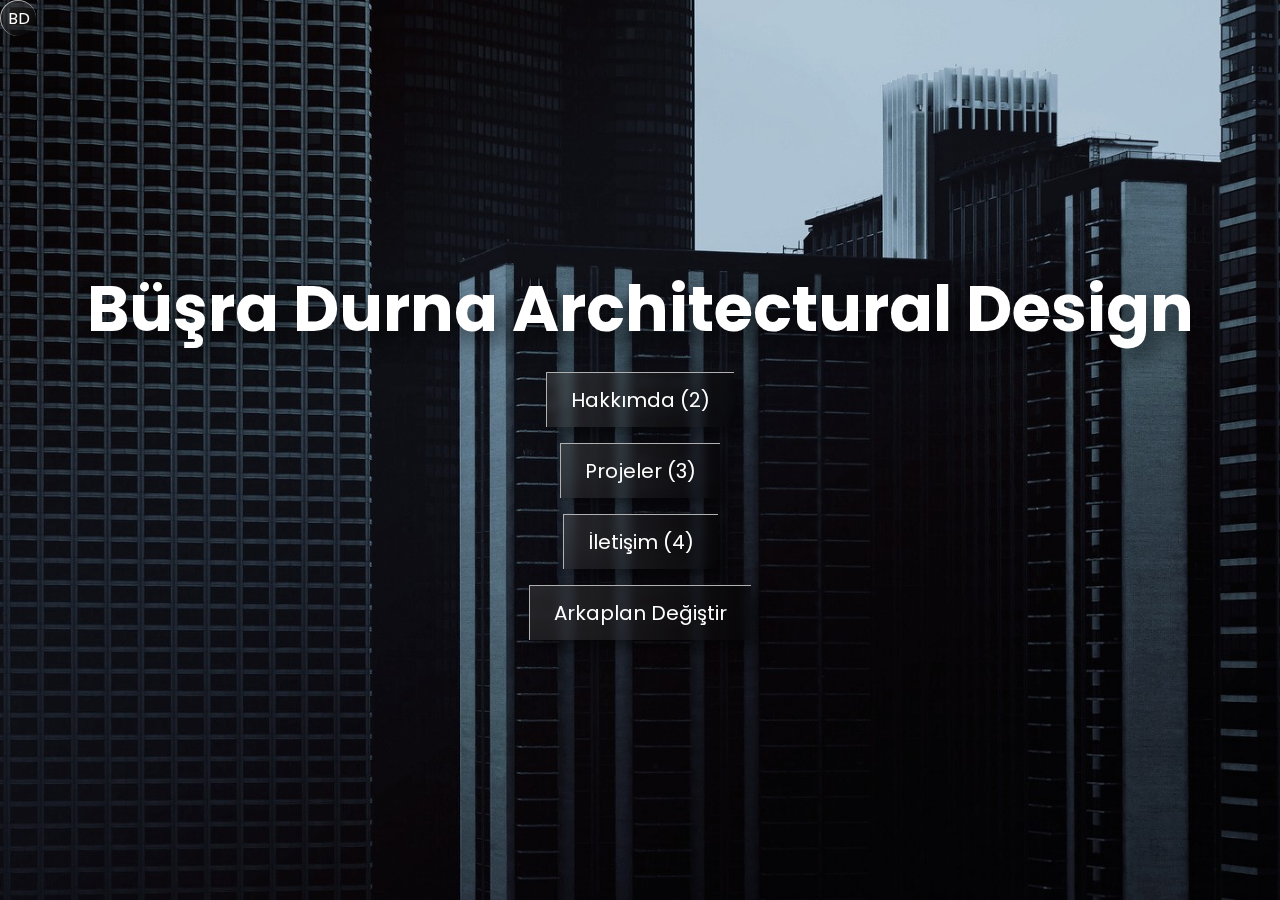
<file: index.html>
<!DOCTYPE html>
<html lang="en">
<head>
    <meta charset="UTF-8">
    <meta name="viewport" content="width=device-width, initial-scale=1.0">
    <link rel="stylesheet" href="style.css">
    <title>Büşra Durna Portfolio</title>
</head>
<body class="anasayfa-body">
    <h1 class="anasayfa">Büşra Durna Architectural Design</h1>
    <a class="navigation" href="./hakkimda.html">Hakkımda (2)</a><a class="navigation" href="./works.html">Projeler (3)</a><a class="navigation" href="./iletisim.html">İletişim (4)</a>
    <button class="arkaplan" onclick="arkaplan()">Arkaplan Değiştir</button>

    <script src="script.js"></script>
</body>
</html>
</file>
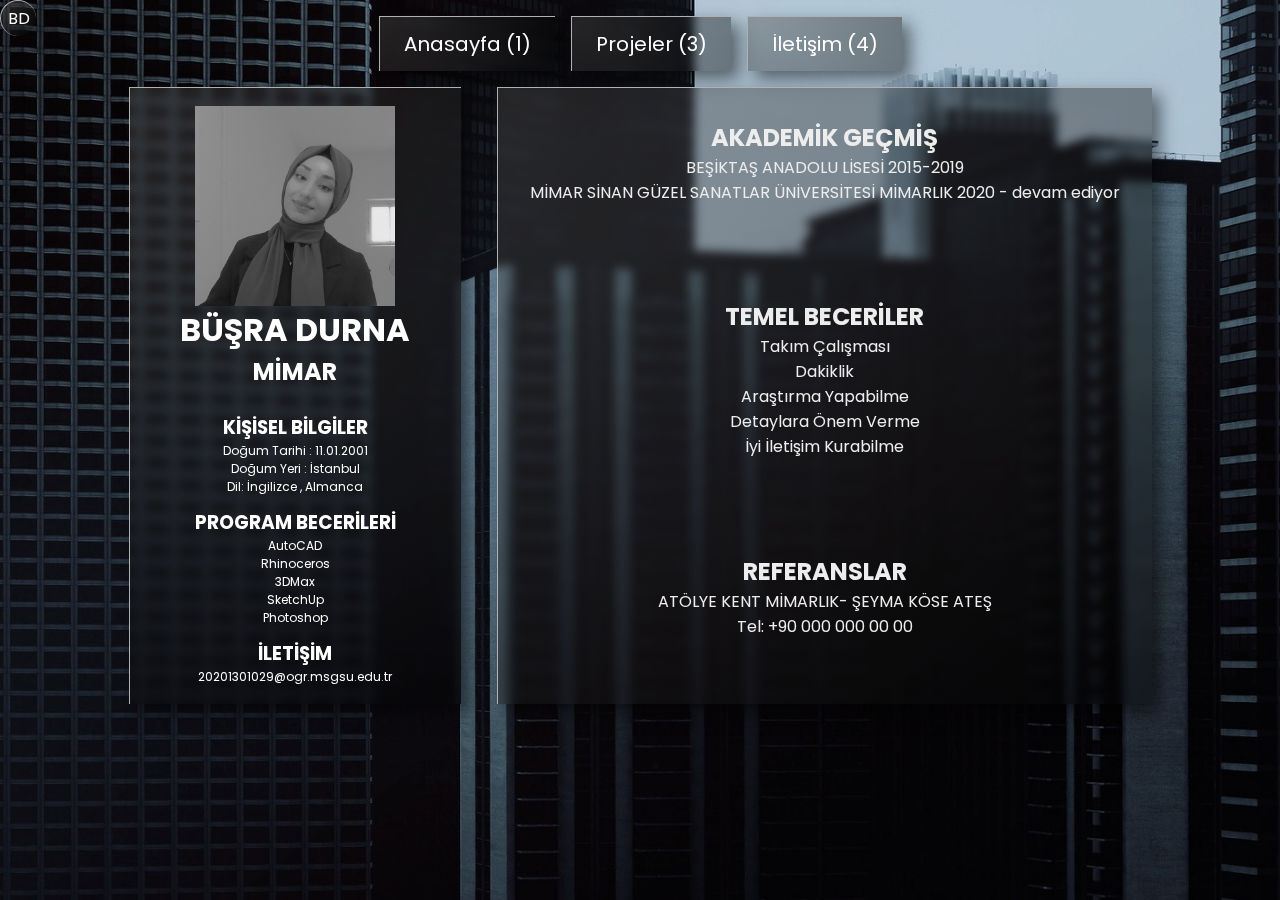
<file: hakkimda.html>
<!DOCTYPE html>
<html lang="en">
  <head>
    <meta charset="UTF-8" />
    <meta name="viewport" content="width=device-width, initial-scale=1.0" />
    <title>Büşra Durna - Hakkımda</title>
    <link rel="stylesheet" href="style.css" />
  </head>
  <body>
    <div class="linkler">
      <a class="navigation" href="./index.html">Anasayfa (1)</a>
      <a class="navigation" href="./works.html">Projeler (3)</a>
      <a class="navigation" href="./iletisim.html">İletişim (4)</a>
    </div>
    <div class="container">
      <div class="personal-info-container">
        <div class="personal-info">
          <img class="personal-photo" src="profile.jpeg" alt="Ben Büşra!" />
          <h1>BÜŞRA DURNA</h1>
          <h2>MİMAR</h2>
        </div>
        <div class="personal-section-list">
          <div class="personal-section">
            <h3>KİŞİSEL BİLGİLER</h3>
            <p>Doğum Tarihi : 11.01.2001</p>
            <p>Doğum Yeri : İstanbul</p>
            <p>Dil: İngilizce , Almanca</p>
          </div>
          <div class="personal-section">
            <h3>PROGRAM BECERİLERİ</h3>
            <p>AutoCAD</p>
            <p>Rhinoceros</p>
            <p>3DMax</p>
            <p>SketchUp</p>
            <p>Photoshop</p>
          </div>
          <div class="personal-section">
            <h3>İLETİŞİM</h3>
            <p>20201301029@ogr.msgsu.edu.tr</p>
          </div>
        </div>
      </div>
      <div class="right-side">
        <div class="personal-works">
          <div class="works-list">
            <div class="work-section">
              <h2>AKADEMİK GEÇMİŞ</h2>
              <p>BEŞİKTAŞ ANADOLU LİSESİ 2015-2019</p>
              <p>
                MİMAR SİNAN GÜZEL SANATLAR ÜNİVERSİTESİ MİMARLIK 2020 - devam
                ediyor
              </p>
            </div>
            <div class="work-section">
              <h2>TEMEL BECERİLER</h2>
              <p>Takım Çalışması</p>
              <p>Dakiklik</p>
              <p>Araştırma Yapabilme</p>
              <p>Detaylara Önem Verme</p>
              <p>İyi İletişim Kurabilme</p>
            </div>

            <div class="work-section">
              <h2>REFERANSLAR</h2>
              <p>ATÖLYE KENT MİMARLIK- ŞEYMA KÖSE ATEŞ</p>
              <p>Tel: +90 000 000 00 00</p>
            </div>
          </div>
        </div>
      </div>
    </div>
    <script src="script.js"></script>
  </body>
</html>
</file>
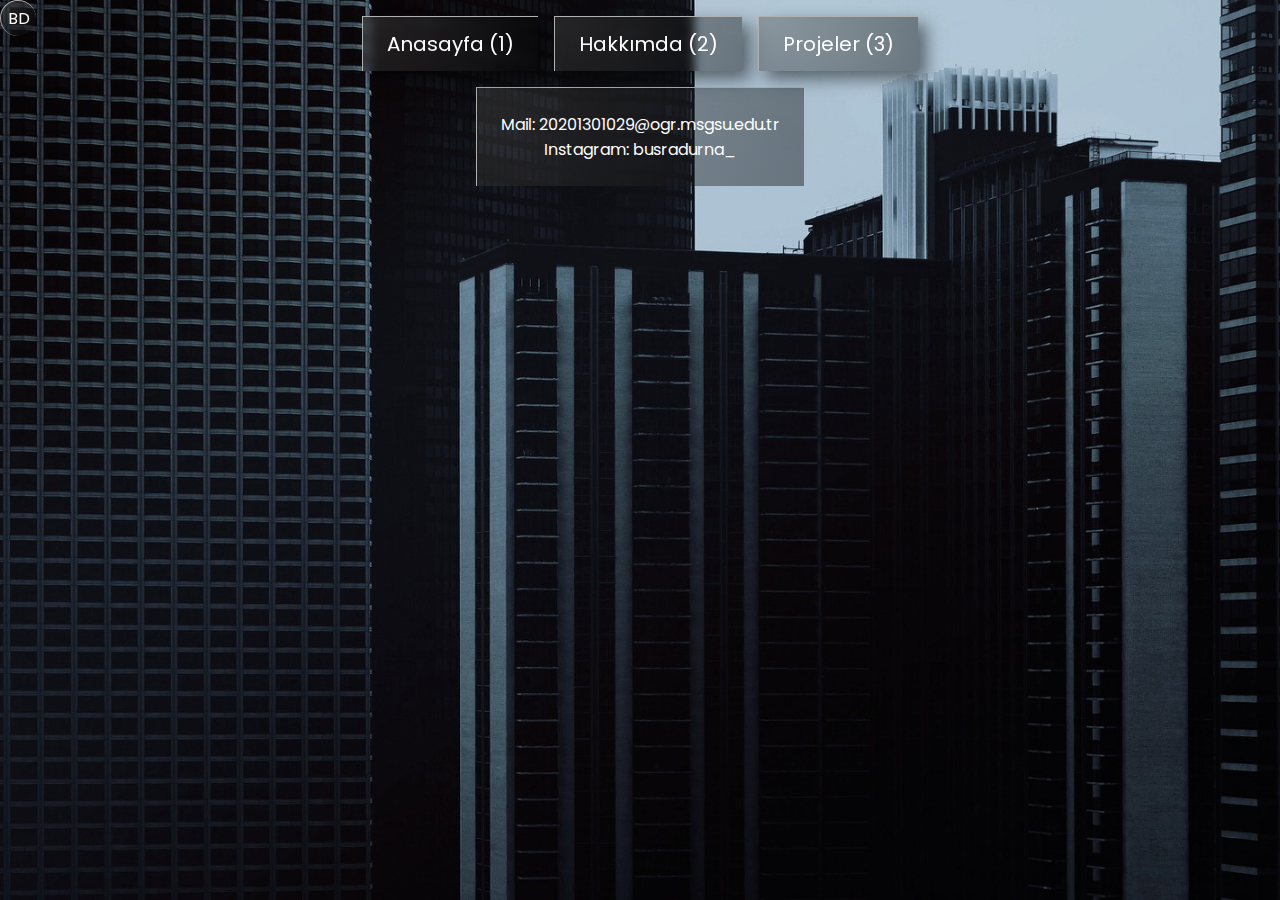
<file: iletisim.html>
<!DOCTYPE html>
<html lang="en">
<head>
    <meta charset="UTF-8">
    <meta name="viewport" content="width=device-width, initial-scale=1.0">
    <title>Büşra Durna - İletişim</title>
    <link rel="stylesheet" href="style.css">
</head>
<body>
    <div class="linkler">
        <a class="navigation" href="./index.html">Anasayfa (1)</a>
        <a class="navigation" href="./hakkimda.html">Hakkımda (2)</a>
        <a class="navigation" href="./works.html">Projeler (3)</a>
      </div>
  
    <div class="container">
        <div class="iletisim-wrapper">
            Mail: <a href="mailto:20201301029@ogr.msgsu.edu.tr">20201301029@ogr.msgsu.edu.tr</a>
            <br>
            Instagram: <a href="https://instagram.com/busradurna_">busradurna_</a>
        </div>
    </div>
    <script src="script.js"></script>
</body>
</html>
</file>
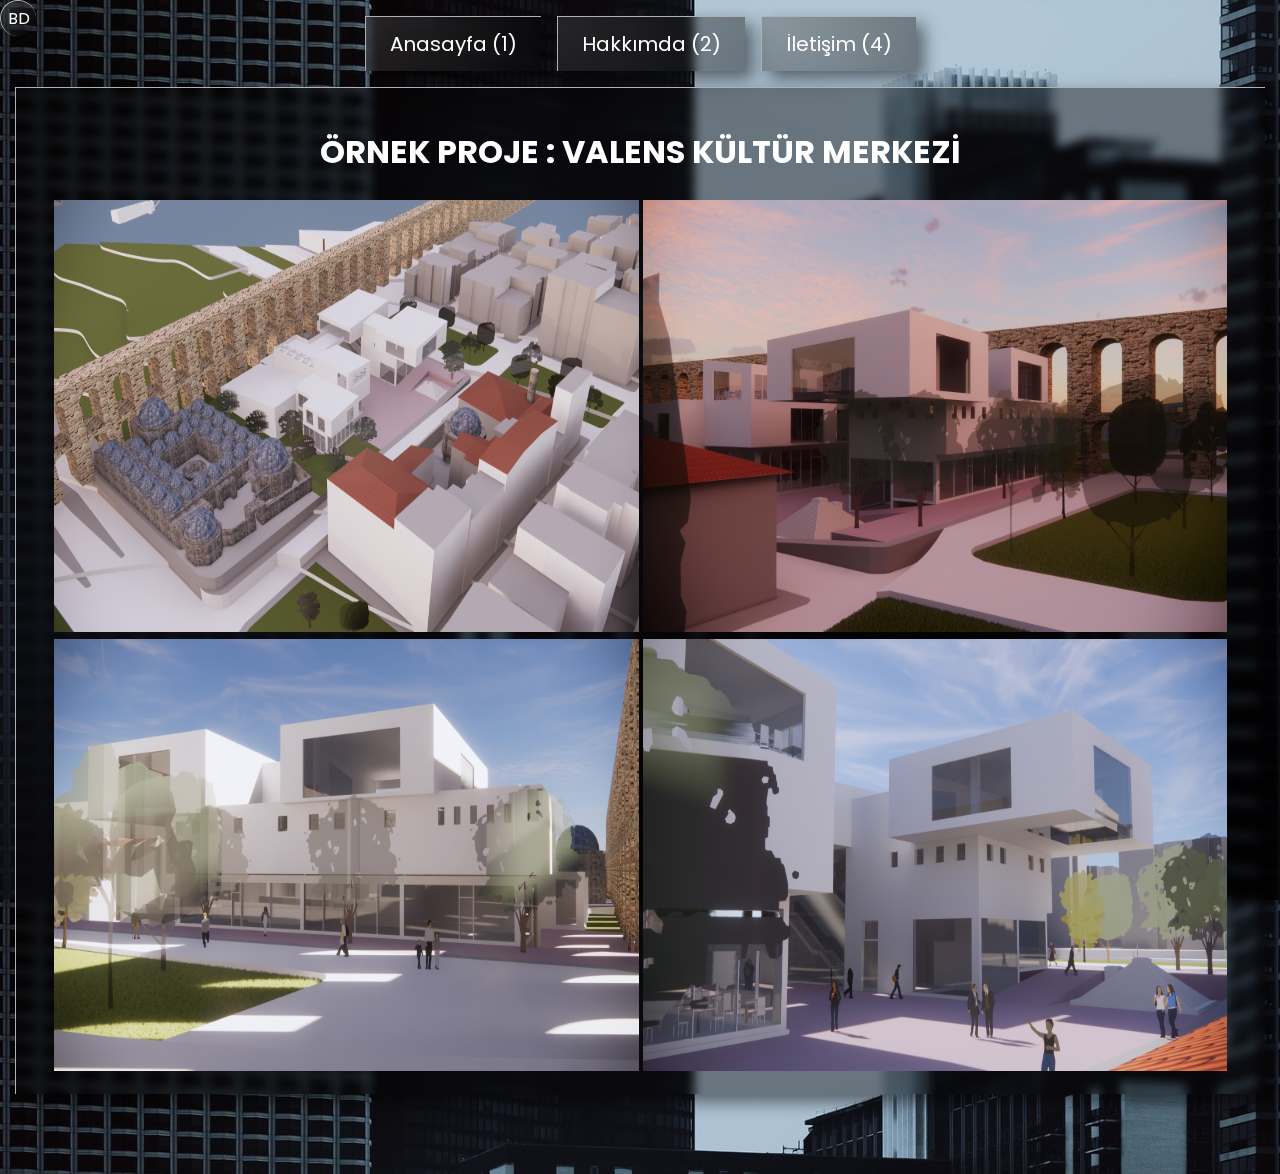
<file: works.html>
<!DOCTYPE html>
<html lang="en">
  <head>
    <meta charset="UTF-8" />
    <meta name="viewport" content="width=device-width, initial-scale=1.0" />
    <title>Örnek Proje</title>
    <link rel="stylesheet" href="style.css" />
  </head>
  <body>
    <div class="linkler">
      <a class="navigation" href="./index.html">Anasayfa (1)</a>
      <a class="navigation" href="./hakkimda.html">Hakkımda (2)</a>
      <a class="navigation" href="./iletisim.html">İletişim (4)</a>
    </div>
    <div class="container">
      <div class="works-wrapper">
        <h1 class="work-heading">ÖRNEK PROJE : VALENS KÜLTÜR MERKEZİ</h1>
        <div class="works-list">
          <div class="works">
            <div class="image-gallery">
              <img class="" height="432px" width="48%" src="p1.jpg" />
              <img class="" height="432px" width="48%" src="p2.jpg" />
            </div>
            <div class="image-gallery">
              <img width="48%" height="432px" src="p3.jpg" />
              <img width="48%" height="432px" src="p4.jpg" />
            </div>
          </div>
        </div>
      </div>
    </div>
    <script src="script.js"></script>
  </body>
</html>
</file>
<file: style.css>
@import url('https://fonts.googleapis.com/css2?family=Poppins:wght@300;400;600;700&display=swap');

*{
    margin:0;
    padding:0;
    box-sizing: border-box;
    font-family: 'Poppins', sans-serif;
}

body{
    background-image: url(arkaplan1.jpg);
    background-size: cover;
    text-align: center;
    color:white;
    display: flex;
    flex-direction: column;
    align-items: center;
    height: 100vh;
}

.anasayfa-body{
    justify-content: center;
}

.mouse-takip{
    width:36px;
    height:36px;
    border-radius: 18px;
    background:radial-gradient(circle at 0% 0%,rgba(75,75,75,0.4) 0% 10px,rgba(0,0,0,0.4));
    border-left:1px solid rgb(177, 177, 177);
    border-top:1px solid rgb(177, 177, 177);
    position: fixed;
    top:0;
    left:0;
    display: flex;
    align-items: center;
    justify-content: center;
}

h1.anasayfa{
    font-size:64px;
    text-shadow: 10px 10px 20px rgba(0,0,0,0.5);
}

a{
    color:white;
    text-decoration: none;
}

a.navigation,
button.arkaplan{
    margin-top:16px;
    font-size:20px;
    color:white;
    background:radial-gradient(circle at 0% 0%,rgba(75,75,75,0.4) 0% 10px,rgba(0,0,0,0.4));
    padding:12px 24px;
    backdrop-filter: blur(5px);
    text-decoration: none;
    border:0;
    border-left:1px solid rgb(177, 177, 177);
    border-top:1px solid rgb(177, 177, 177);
    box-shadow: 8px 8px 16px rgba(0,0,0,0.5);
}

.linkler{
    margin-bottom: 16px;
    display: flex;
    gap:16px
}

.container{
    display: flex;
    max-width: 1250px;
    gap:24px
}

.personal-info-container{
    background:radial-gradient(circle at 0% 0%,rgba(75,75,75,0.4) 0% 10px,rgba(0,0,0,0.4));
    backdrop-filter: blur(5px);
    display: flex;
    flex-direction: column;
    gap: 24px;
    color: white;
    width: 332px;
    min-width: 332px;
    padding: 18px;
    margin-right: 12px;
    border-left:1px solid rgb(177, 177, 177);
    border-top:1px solid rgb(177, 177, 177);
    box-shadow: 8px 8px 16px rgba(0,0,0,0.5);
}

.personal-section-list{
    display: flex;
    flex-direction: column;
    align-items: center;
    justify-content: space-between;
    gap: 12px;
    height: 100%;
    
}

.personal-info{
    display: flex;
    flex-direction: column;
    justify-content: center;
    align-items: center;
}

.personal-photo{
    border-radius: 0%;
    width: 200px;
    height: 200px;
    object-fit: cover;
}

.personal-section{
    display: flex;
    flex-direction: column;
    justify-content: center;
    align-items: center;
}

.personal-section p{
    font-size: 12px;
}

.personal-section .heading{
    color:  rgb(0, 0, 0);
    padding-left: 8px;
    font-weight: 700;
    margin-bottom: 12px;
    font-size: 18px;
}

.personal-works{
    width: 100%;
    height: 94%;

}
.right-side{
    width: 100%;
    height: 100%;
    background:radial-gradient(circle at 0% 0%,rgba(75,75,75,0.4) 0% 10px,rgba(0,0,0,0.4));
    backdrop-filter: blur(5px);
    color:rgb(237, 237, 237);
    padding:32px;
    border-left:1px solid rgb(177, 177, 177);
    border-top:1px solid rgb(177, 177, 177);
    box-shadow: 8px 8px 16px rgba(0,0,0,0.5);
}

.works-list{
    display: flex;
    flex-direction: column;
    justify-content: space-between;
    height: 100%;
}

.works-wrapper{
    background: rgba(0,0,0,0.4);
    backdrop-filter: blur(5px);
    border-top: 1px solid rgb(177, 177, 177);
    border-left: 1px solid rgb(177, 177, 177);
    box-shadow: 8px 8px 16px rgba(0,0,0,0.5);
    padding:16px
}

.work-heading{
    padding:24px;
}

.iletisim-wrapper{
    background:radial-gradient(circle at 0% 0%,rgba(75,75,75,0.4) 0% 10px,rgba(0,0,0,0.4));
    border-left:1px solid rgb(177, 177, 177);
    border-top:1px solid rgb(177, 177, 177);
    padding:24px;
}
</file>
